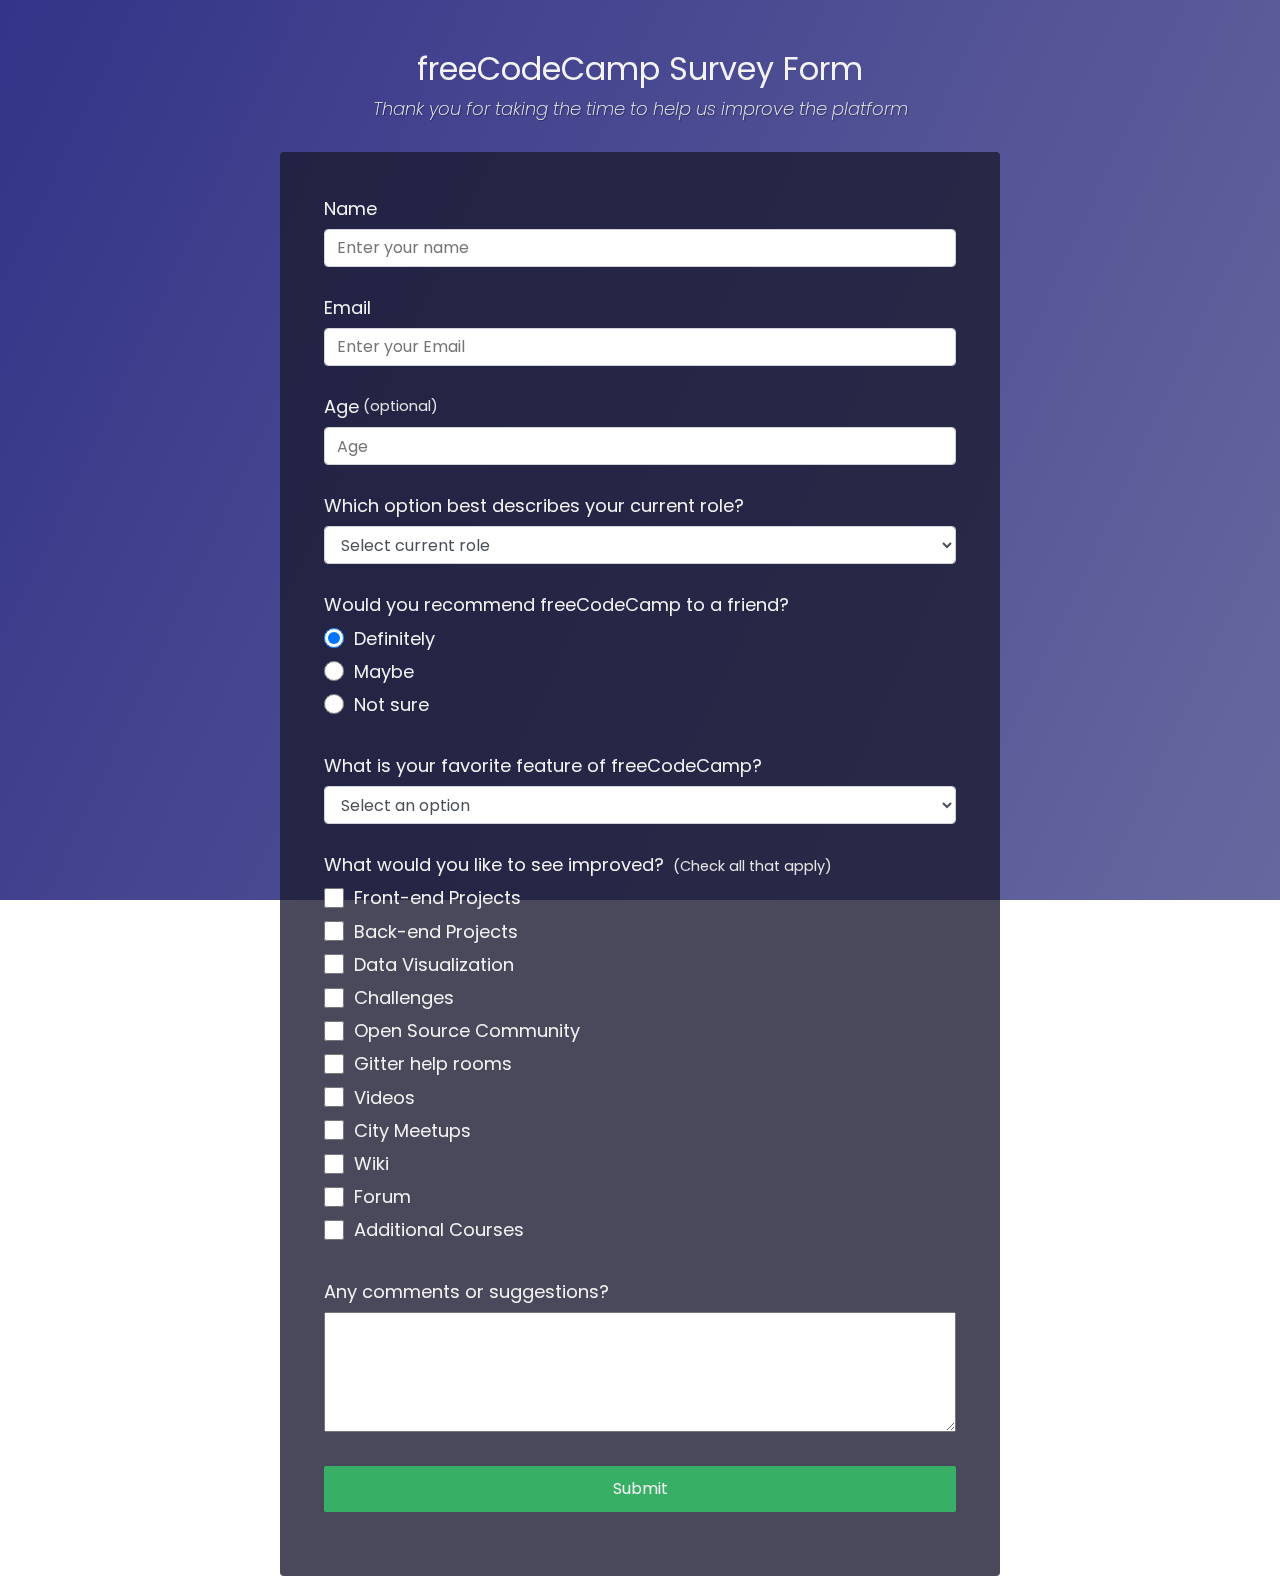
<file: surveyform/index.html>
<!doctype html>
<html lang="en">
  <head>
    <title>Title</title>
    <!-- Required meta tags -->
    <meta charset="utf-8">
    <meta name="viewport" content="width=device-width, initial-scale=1, shrink-to-fit=no">
    <link rel="stylesheet" type="text/css" href="style.css">
  </head>
  <body>
    <div class="container">
        <header class="header">
          <h1 id="title" class="text-center">freeCodeCamp Survey Form</h1>
          <p id="description" class="description text-center">
            Thank you for taking the time to help us improve the platform
          </p>
        </header>
        <form id="survey-form">
          <div class="form-group">
            <label id="name-label" for="name">Name</label>
            <input
              type="text"
              name="name"
              id="name"
              class="form-control"
              placeholder="Enter your name"
              required
            />
          </div>
          <div class="form-group">
            <label id="email-label" for="email">Email</label>
            <input
              type="email"
              name="email"
              id="email"
              class="form-control"
              placeholder="Enter your Email"
              required
            />
          </div>
          <div class="form-group">
            <label id="number-label" for="number"
              >Age<span class="clue">(optional)</span></label
            >
            <input
              type="number"
              name="age"
              id="number"
              min="10"
              max="99"
              class="form-control"
              placeholder="Age"
            />
          </div>
          <div class="form-group">
            <p>Which option best describes your current role?</p>
            <select id="dropdown" name="role" class="form-control" required>
              <option disabled selected value>Select current role</option>
              <option value="student">Student</option>
              <option value="job">Full Time Job</option>
              <option value="learner">Full Time Learner</option>
              <option value="preferNo">Prefer not to say</option>
              <option value="other">Other</option>
            </select>
          </div>
      
          <div class="form-group">
            <p>Would you recommend freeCodeCamp to a friend?</p>
            <label>
              <input
                name="user-recommend"
                value="definitely"
                type="radio"
                class="input-radio"
                checked
              />Definitely</label
            >
            <label>
              <input
                name="user-recommend"
                value="maybe"
                type="radio"
                class="input-radio"
              />Maybe</label
            >
      
            <label
              ><input
                name="user-recommend"
                value="not-sure"
                type="radio"
                class="input-radio"
              />Not sure</label
            >
          </div>
      
          <div class="form-group">
            <p>
              What is your favorite feature of freeCodeCamp?
            </p>
            <select id="most-like" name="mostLike" class="form-control" required>
              <option disabled selected value>Select an option</option>
              <option value="challenges">Challenges</option>
              <option value="projects">Projects</option>
              <option value="community">Community</option>
              <option value="openSource">Open Source</option>
            </select>
          </div>
      
          <div class="form-group">
            <p>
              What would you like to see improved?
              <span class="clue">(Check all that apply)</span>
            </p>
      
            <label
              ><input
                name="prefer"
                value="front-end-projects"
                type="checkbox"
                class="input-checkbox"/>
              Front-end Projects</label >
           
            <label>
              <input
                name="prefer"
                value="back-end-projects"
                type="checkbox"
                class="input-checkbox"
              />Back-end Projects</label
            >
            <label
              ><input
                name="prefer"
                value="data-visualization"
                type="checkbox"
                class="input-checkbox"
              />Data Visualization</label
            >
            <label>
              <input
                name="prefer"
                value="challenges"
                type="checkbox"
                class="input-checkbox"
              />Challenges</label>
            
            <label>
              <input
                name="prefer"
                value="open-source-community"
                type="checkbox"
                class="input-checkbox"/>
              Open Source Community</label>
            
            <label>
              <input
                name="prefer"
                value="gitter-help-rooms"
                type="checkbox"
                class="input-checkbox"/>
              Gitter help rooms</label>
            
            <label>
              <input
                name="prefer"
                value="videos"
                type="checkbox"
                class="input-checkbox"
              />Videos</label >
           
            <label>
              <input
                name="prefer"
                value="city-meetups"
                type="checkbox"
                class="input-checkbox"/>
              City Meetups</label>
            
            <label>
              <input
                name="prefer"
                value="wiki"
                type="checkbox"
                class="input-checkbox"/>
              Wiki</label>
            
            <label
              ><input
                name="prefer"
                value="forum"
                type="checkbox"
                class="input-checkbox"/>Forum</label>
            <label><input
                name="prefer"
                value="additional-courses"
                type="checkbox"
                class="input-checkbox"/>
                Additional Courses</label>
          </div>
      
          <div class="form-group">
            <p>Any comments or suggestions?</p>
            <textarea
              id="comments"
              class="input-textarea"
              name="comment"
              placeholder="Enter your comment here...">
            </textarea>
          </div>
      
          <div class="form-group">
            <button type="submit" id="submit" class="submit-button">
              Submit
            </button>
          </div>
        </form>
      </div>
       
    
  </body>
</html>
</file>
<file: surveyform/style.css>
@import url('https://fonts.googleapis.com/css?family=Poppins:200i,400&display=swap');
:root {
    --color-white: #f3f3f3;
    --color-darkblue: #1b1b32;
    --color-darkblue-alpha: rgba(27, 27, 50, 0.8);
    --color-green: #37af65;
}

*,
*::before,
*::after {
    box-sizing: border-box;
}

body {
    font-family: 'Poppins', sans-serif;
    font-size: 1rem;
    font-weight: 400;
    line-height: 1.4;
    color: var(--color-white);
    margin: 0;
}


/* mobile friendly alternative to using background-attachment: fixed */

body::before {
    content: '';
    position: fixed;
    top: 0;
    left: 0;
    height: 100%;
    width: 100%;
    z-index: -1;
    background: var(--color-darkblue);
    background-image: linear-gradient( 115deg, rgba(58, 58, 158, 0.8), rgba(136, 136, 206, 0.7)), url(https://raw.githubusercontent.com/lasjorg/fcc-form-example-image/master/67103817-7c51e200-f18b-11e9-975f-f74561336a9a-lj.jpg);
    background-size: cover;
    background-repeat: no-repeat;
    background-position: center;
}

h1 {
    font-weight: 400;
    line-height: 1.2;
}

p {
    font-size: 1.125rem;
}

h1,
p {
    margin-top: 0;
    margin-bottom: 0.5rem;
}

label {
    display: flex;
    align-items: center;
    font-size: 1.125rem;
    margin-bottom: 0.5rem;
}

input,
button,
select,
textarea {
    margin: 0;
    font-family: inherit;
    font-size: inherit;
    line-height: inherit;
}

button {
    border: none;
}

.container {
    width: 100%;
    margin: 3.125rem auto 0 auto;
}

@media (min-width: 576px) {
    .container {
        max-width: 540px;
    }
}

@media (min-width: 768px) {
    .container {
        max-width: 720px;
    }
}

.header {
    padding: 0 0.625rem;
    margin-bottom: 1.875rem;
}

.description {
    font-style: italic;
    font-weight: 200;
    text-shadow: 1px 1px 1px rgba(0, 0, 0, 0.4);
}

.clue {
    margin-left: 0.25rem;
    font-size: 0.9rem;
    color: #e4e4e4;
}

.text-center {
    text-align: center;
}


/* form */

form {
    background: var(--color-darkblue-alpha);
    padding: 2.5rem 0.625rem;
    border-radius: 0.25rem;
}

@media (min-width: 480px) {
    form {
        padding: 2.5rem;
    }
}

.form-group {
    margin: 0 auto 1.25rem auto;
    padding: 0.25rem;
}

.form-control {
    display: block;
    width: 100%;
    height: 2.375rem;
    padding: 0.375rem 0.75rem;
    color: #495057;
    background-color: #fff;
    background-clip: padding-box;
    border: 1px solid #ced4da;
    border-radius: 0.25rem;
    transition: border-color 0.15s ease-in-out, box-shadow 0.15s ease-in-out;
}

.form-control:focus {
    border-color: #80bdff;
    outline: 0;
    box-shadow: 0 0 0 0.2rem rgba(0, 123, 255, 0.25);
}

.input-radio,
.input-checkbox {
    display: inline-block;
    margin-right: 0.625rem;
    min-height: 1.25rem;
    min-width: 1.25rem;
}

.input-textarea {
    min-height: 120px;
    width: 100%;
    padding: 0.625rem;
    resize: vertical;
}

.submit-button {
    display: block;
    width: 100%;
    padding: 0.75rem;
    background: var(--color-green);
    color: inherit;
    border-radius: 2px;
    cursor: pointer;
}
</file>
